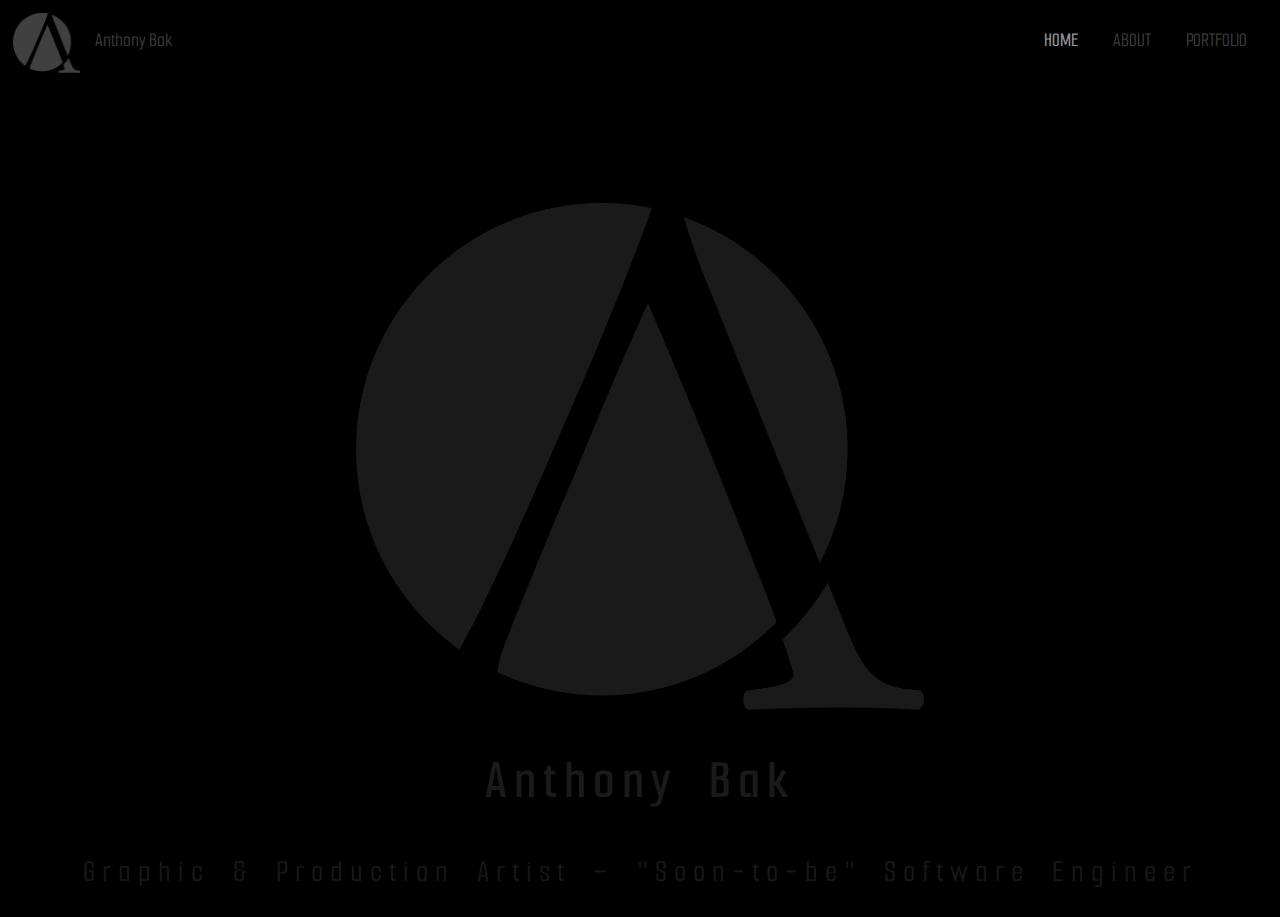
<file: index.html>
<!DOCTYPE html>
<html lang="en">
<head>
    <meta charset="UTF-8">
    <meta name="viewport" content="width=device-width, initial-scale=1.0">
    <title>Anthony Bak</title>
    <link rel="stylesheet" href="style.css" />
    <script src="javascript.js" defer></script>
    <link rel="preconnect" href="https://fonts.googleapis.com">
    <link rel="preconnect" href="https://fonts.gstatic.com" crossorigin>
    <link href="https://fonts.googleapis.com/css2?family=Smooch+Sans:wght@100..900&display=swap" rel="stylesheet">
    
</head>
<body>
    <nav>
        <section class="topnav">
            <img class="navLogo" src="./Assets/Anthony-logo_white.png" alt="logo" />
            <a href="/index.html">Anthony Bak</a>
            <a href="/portfolio.html" class="split">PORTFOLIO</a>
            <a href="/about.html" class="split">ABOUT</a>
            <a href="/index.html" class="split" id="active">HOME</a>
        </section>          
    </nav>

    <img class="AB-logo" src="./Assets/Anthony-logo_white.png" alt="Anthony Bak's logo" />
    <h1 class="mainName">Anthony Bak</h1>
    <h2 class="subHead">Graphic & Production Artist  –  "Soon-to-be" Software Engineer</h2>

</body>
</html>
</file>
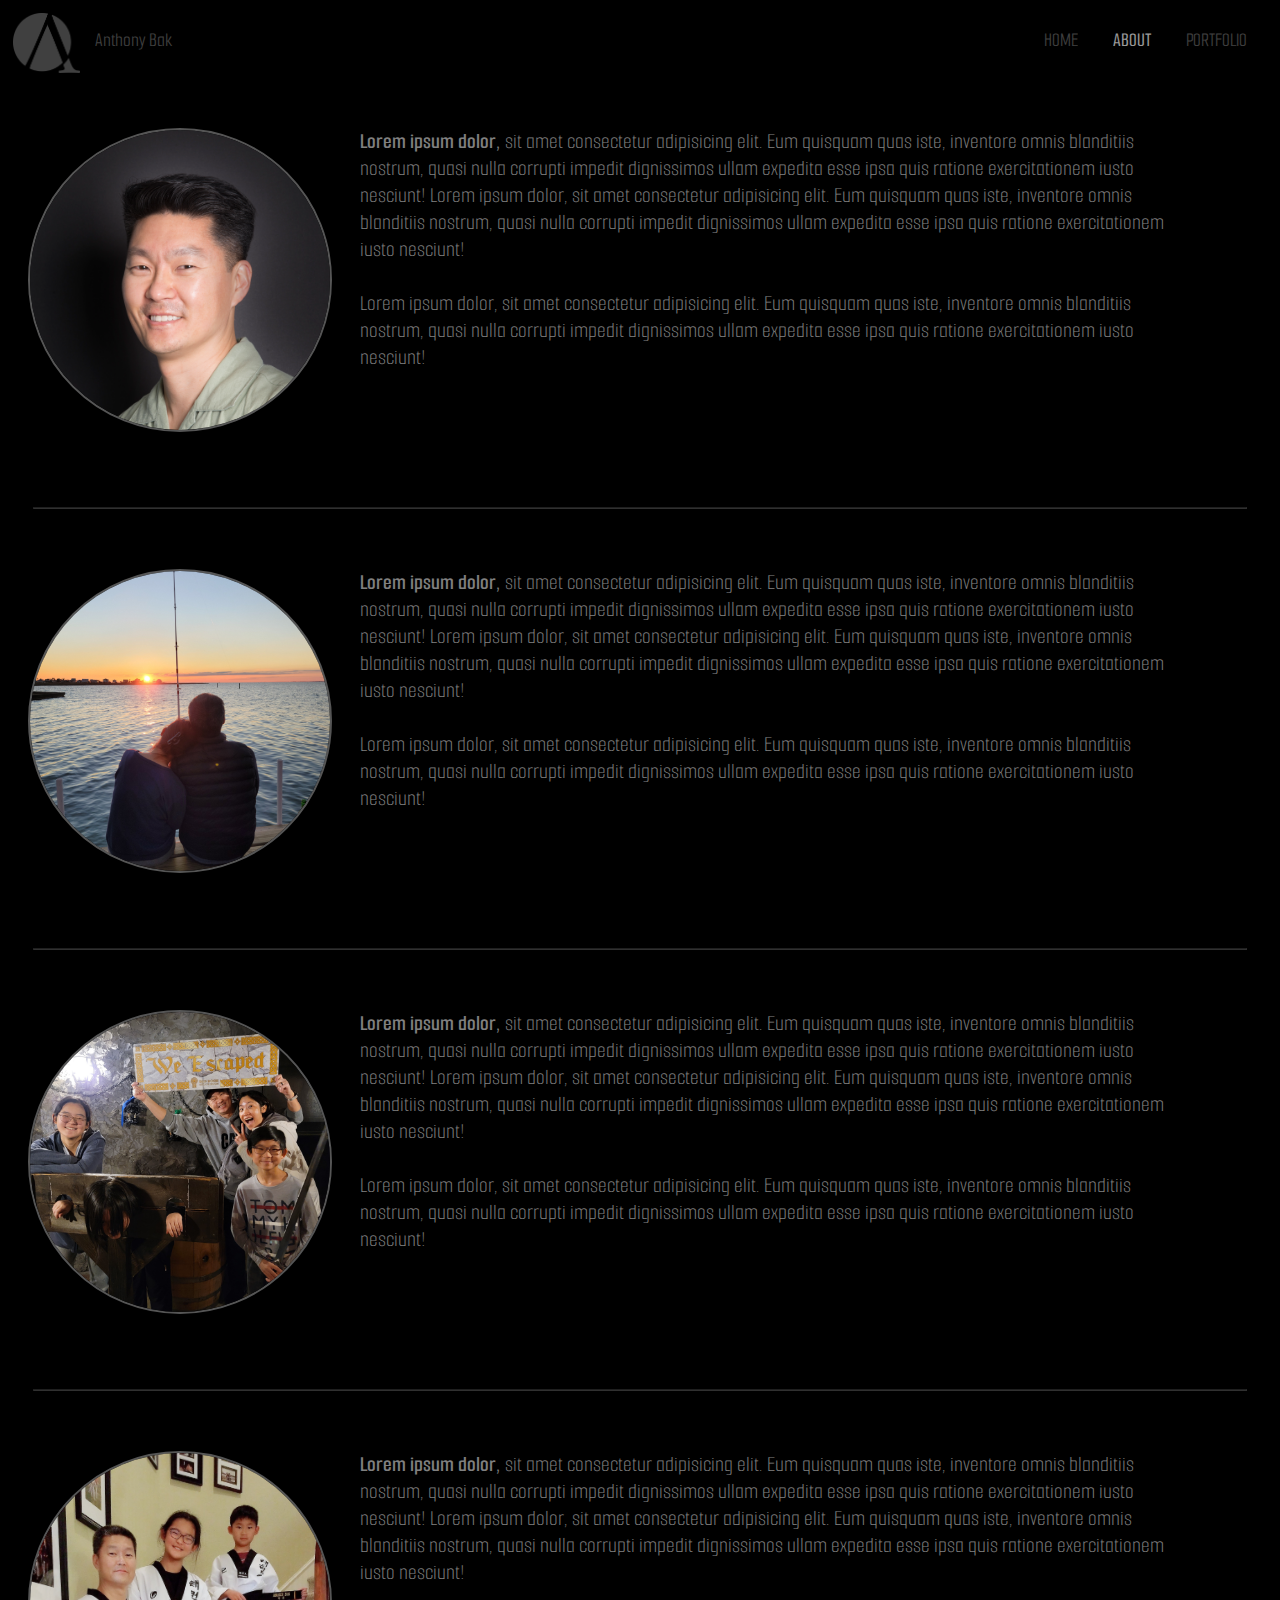
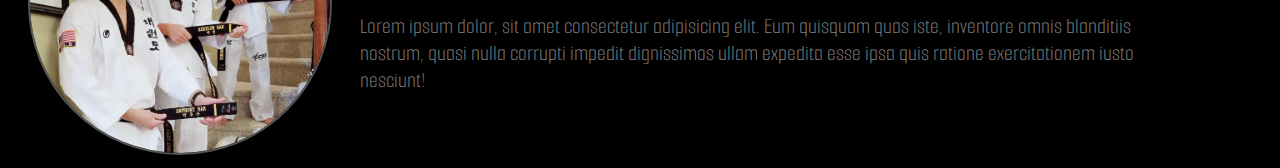
<file: about.html>
<!DOCTYPE html>
<html lang="en">
<head>
    <meta charset="UTF-8">
    <meta name="viewport" content="width=device-width, initial-scale=1.0">
    <title>Anthony Bak</title>
    <link rel="stylesheet" href="style.css" />
    <script src="javascript.js" defer></script>
    <link rel="preconnect" href="https://fonts.googleapis.com">
    <link rel="preconnect" href="https://fonts.gstatic.com" crossorigin>
    <link href="https://fonts.googleapis.com/css2?family=Smooch+Sans:wght@100..900&display=swap" rel="stylesheet">
    
</head>
<body>
    <nav>
        <section class="topnav">
            <img class="navLogo" src="./Assets/Anthony-logo_white.png" alt="logo" />
            <a href="/index.html">Anthony Bak</a>
            <a href="/portfolio.html" class="split">PORTFOLIO</a>
            <a href="/about.html" class="split" id="active">ABOUT</a>
            <a href="/index.html" class="split">HOME</a>
        </section>          
    </nav>

    <section>
        <div>
            <img src="/Assets/Anthony_v3.jpg" alt="profile photo" class="aboutPhoto" />
            <p class="aboutText"><strong>Lorem ipsum dolor,</strong> sit amet consectetur adipisicing elit. Eum quisquam quas iste, inventore omnis blanditiis nostrum, quasi nulla corrupti impedit dignissimos ullam expedita esse ipsa quis ratione exercitationem iusto nesciunt! Lorem ipsum dolor, sit amet consectetur adipisicing elit. Eum quisquam quas iste, inventore omnis blanditiis nostrum, quasi nulla corrupti impedit dignissimos ullam expedita esse ipsa quis ratione exercitationem iusto nesciunt!
            <br>
            <br>
            Lorem ipsum dolor, sit amet consectetur adipisicing elit. Eum quisquam quas iste, inventore omnis blanditiis nostrum, quasi nulla corrupti impedit dignissimos ullam expedita esse ipsa quis ratione exercitationem iusto nesciunt!</p>
        </div>
    </section>

    <hr class="divider">

    <section>
        <div>
            <img src="/Assets/Sunset.jpg" alt="sunset fishing" class="aboutPhoto" />

            <p class="aboutText"><strong>Lorem ipsum dolor,</strong> sit amet consectetur adipisicing elit. Eum quisquam quas iste, inventore omnis blanditiis nostrum, quasi nulla corrupti impedit dignissimos ullam expedita esse ipsa quis ratione exercitationem iusto nesciunt! Lorem ipsum dolor, sit amet consectetur adipisicing elit. Eum quisquam quas iste, inventore omnis blanditiis nostrum, quasi nulla corrupti impedit dignissimos ullam expedita esse ipsa quis ratione exercitationem iusto nesciunt!
            <br>
            <br>
            Lorem ipsum dolor, sit amet consectetur adipisicing elit. Eum quisquam quas iste, inventore omnis blanditiis nostrum, quasi nulla corrupti impedit dignissimos ullam expedita esse ipsa quis ratione exercitationem iusto nesciunt!</p>
        </div>
    </section>

    <hr class="divider">

    <section>
        <div>
            <img src="/Assets/EscapeRoom.jpg" alt="escape room" class="aboutPhoto" />

            <p class="aboutText"><strong>Lorem ipsum dolor,</strong> sit amet consectetur adipisicing elit. Eum quisquam quas iste, inventore omnis blanditiis nostrum, quasi nulla corrupti impedit dignissimos ullam expedita esse ipsa quis ratione exercitationem iusto nesciunt! Lorem ipsum dolor, sit amet consectetur adipisicing elit. Eum quisquam quas iste, inventore omnis blanditiis nostrum, quasi nulla corrupti impedit dignissimos ullam expedita esse ipsa quis ratione exercitationem iusto nesciunt!
            <br>
            <br>
            Lorem ipsum dolor, sit amet consectetur adipisicing elit. Eum quisquam quas iste, inventore omnis blanditiis nostrum, quasi nulla corrupti impedit dignissimos ullam expedita esse ipsa quis ratione exercitationem iusto nesciunt!</p>
        </div>
    </section>

    <hr class="divider">

    <section>
        <div>
            <img src="/Assets/Taekwondo.jpg" alt="3 black belts" class="tkdPhoto" />

            <p class="aboutText"><strong>Lorem ipsum dolor,</strong> sit amet consectetur adipisicing elit. Eum quisquam quas iste, inventore omnis blanditiis nostrum, quasi nulla corrupti impedit dignissimos ullam expedita esse ipsa quis ratione exercitationem iusto nesciunt! Lorem ipsum dolor, sit amet consectetur adipisicing elit. Eum quisquam quas iste, inventore omnis blanditiis nostrum, quasi nulla corrupti impedit dignissimos ullam expedita esse ipsa quis ratione exercitationem iusto nesciunt!
            <br>
            <br>
            Lorem ipsum dolor, sit amet consectetur adipisicing elit. Eum quisquam quas iste, inventore omnis blanditiis nostrum, quasi nulla corrupti impedit dignissimos ullam expedita esse ipsa quis ratione exercitationem iusto nesciunt!</p>
        </div>
    </section>

<!--   
    <hr class="divider">    
--> 
    

</body>
</html>
</file>
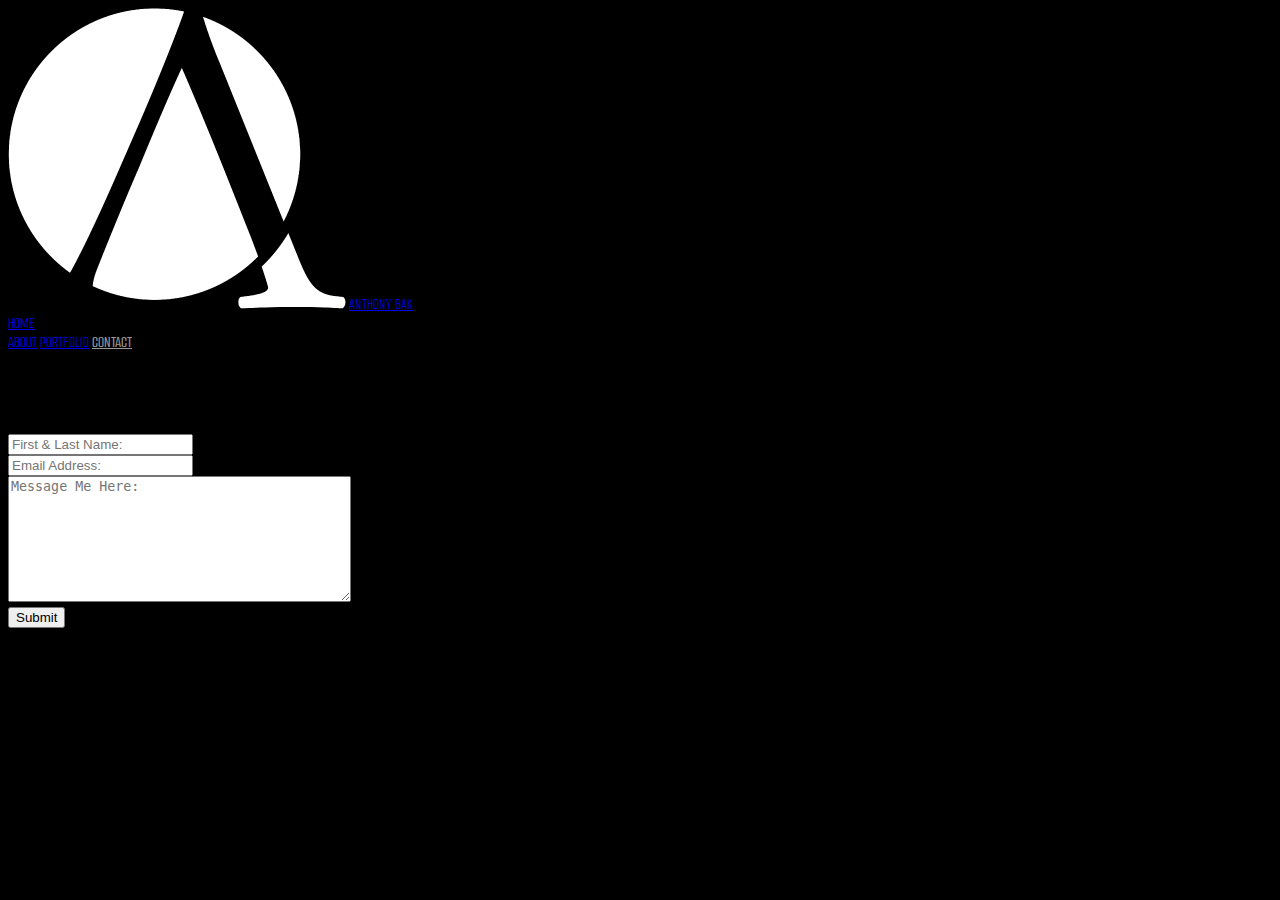
<file: contact.html>
<!DOCTYPE html>
<html lang="en">
<head>
    <meta charset="UTF-8">
    <meta name="viewport" content="width=device-width, initial-scale=1.0">
    <title>Anthony Bak</title>
    <link rel="stylesheet" href="style.css" />
    <script src="javascript.js" defer></script>
    <link rel="preconnect" href="https://fonts.googleapis.com">
    <link rel="preconnect" href="https://fonts.gstatic.com" crossorigin>
    <link href="https://fonts.googleapis.com/css2?family=Smooch+Sans:wght@100..900&display=swap" rel="stylesheet">
</head>

<body>
    <div class="header">
        <div class="left-section">
            <img src="./Assets/Anthony-logo_white_sm.png" alt="small logo" class="logo-sm" />
            <a href="./index.html" class="navLink">ANTHONY BAK</a>    
        </div>
        <div class="right-section">
            <div>
                <a href="/index.html" class="navLink">HOME</a>
            </div>
            <a href="/about.html" class="navLink">ABOUT</a>
            <a href="/portfolio.html" class="navLink">PORTFOLIO</a>
            <a href="/contact.html" class="navLink" id="active">CONTACT</a>
        </div>
    </div>
    <div class="containerContact">
        <div>
            <h1 class="pageTitle">Contact Me</h1>
        </div>
        <div class="form">                
            <label for="first-last" placeholder="First & Last Name">
            </label>
            <input name="first-last" type="text" id="first-last" placeholder="First & Last Name:"/>
        </div>
        <div class="form">
            <label for="email">
            </label>
            <input name="email" type="email" id="email" placeholder="Email Address:"/>
        </div>
        <div class="form">
            <label for="message">
            </label>
            <textarea name="message" id="message" cols="40" rows="8" maxlength="500" placeholder="Message Me Here:"></textarea>
        </div>
        <div class="form">
            <form action="./success.html">
            <input type="submit" id="submit" />
            </form>
        </div>
    </div>
</body>
</html>
</file>
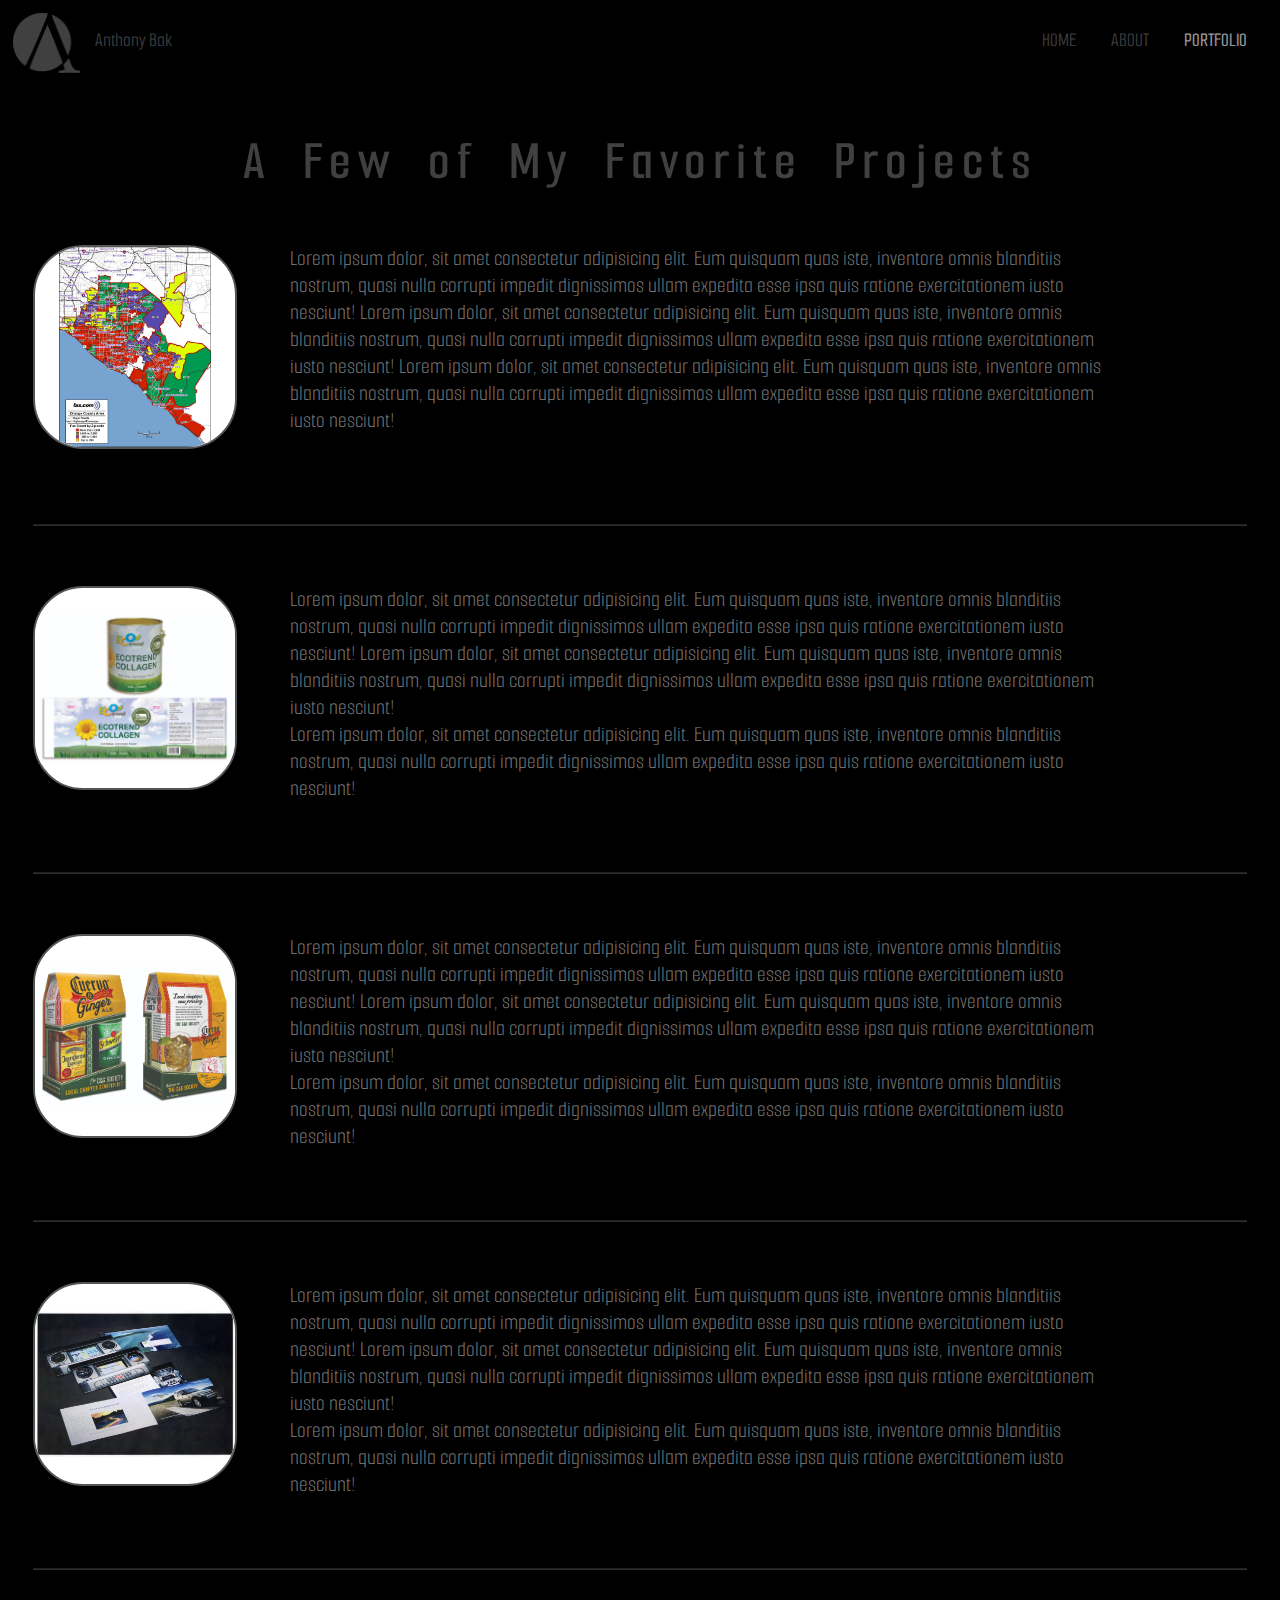
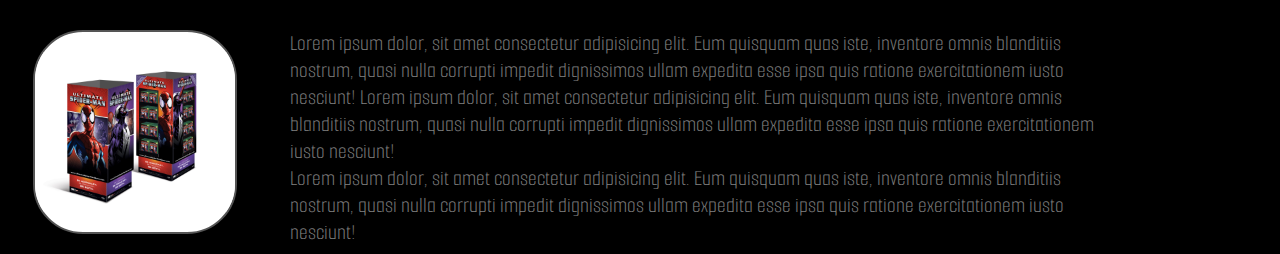
<file: portfolio.html>
<!DOCTYPE html>
<html lang="en">
<head>
    <meta charset="UTF-8">
    <meta name="viewport" content="width=device-width, initial-scale=1.0">
    <title>Anthony Bak</title>
    <link rel="stylesheet" href="style.css" />
    <script src="javascript.js" defer></script>
    <link rel="preconnect" href="https://fonts.googleapis.com">
    <link rel="preconnect" href="https://fonts.gstatic.com" crossorigin>
    <link href="https://fonts.googleapis.com/css2?family=Smooch+Sans:wght@100..900&display=swap" rel="stylesheet">
    
</head>
<body>
    <nav>
        <section class="topnav">
            <img class="navLogo" src="./Assets/Anthony-logo_white.png" alt="logo" />
            <a href="/index.html">Anthony Bak</a>
            <a href="/portfolio.html" class="split" id="active">PORTFOLIO</a>
            <a href="/about.html" class="split">ABOUT</a>
            <a href="/index.html" class="split">HOME</a>
        </section>          
    </nav>

    <h1 class="projHeader">A Few of My Favorite Projects</h1>

    <section>
<!--photos are for placement only-->        
        <div>
        <img src="/Assets/fax-map.jpg" alt="project photo" class="proj-photo" />
        
        <p class="proj-text">Lorem ipsum dolor, sit amet consectetur adipisicing elit. Eum quisquam quas iste, inventore omnis blanditiis nostrum, quasi nulla corrupti impedit dignissimos ullam expedita esse ipsa quis ratione exercitationem iusto nesciunt! Lorem ipsum dolor, sit amet consectetur adipisicing elit. Eum quisquam quas iste, inventore omnis blanditiis nostrum, quasi nulla corrupti impedit dignissimos ullam expedita esse ipsa quis ratione exercitationem iusto nesciunt! Lorem ipsum dolor, sit amet consectetur adipisicing elit. Eum quisquam quas iste, inventore omnis blanditiis nostrum, quasi nulla corrupti impedit dignissimos ullam expedita esse ipsa quis ratione exercitationem iusto nesciunt!</p>
        </div>
    </section>

        <hr class="divider">

    <section>
<!--photos are for placement only-->        
        <div>
        <img src="/Assets/ECO_can.jpg" alt="project photo" class="proj-photo" />
        
        <p class="proj-text">Lorem ipsum dolor, sit amet consectetur adipisicing elit. Eum quisquam quas iste, inventore omnis blanditiis nostrum, quasi nulla corrupti impedit dignissimos ullam expedita esse ipsa quis ratione exercitationem iusto nesciunt! Lorem ipsum dolor, sit amet consectetur adipisicing elit. Eum quisquam quas iste, inventore omnis blanditiis nostrum, quasi nulla corrupti impedit dignissimos ullam expedita esse ipsa quis ratione exercitationem iusto nesciunt!
        <br>
        Lorem ipsum dolor, sit amet consectetur adipisicing elit. Eum quisquam quas iste, inventore omnis blanditiis nostrum, quasi nulla corrupti impedit dignissimos ullam expedita esse ipsa quis ratione exercitationem iusto nesciunt!</p>
        </div>
    </section>

    <hr class="divider">

    <section>
<!--photos are for placement only-->        
        <div>
        <img src="/Assets/JC-boxes.jpg" alt="project photo" class="proj-photo" />
        
        <p class="proj-text">Lorem ipsum dolor, sit amet consectetur adipisicing elit. Eum quisquam quas iste, inventore omnis blanditiis nostrum, quasi nulla corrupti impedit dignissimos ullam expedita esse ipsa quis ratione exercitationem iusto nesciunt! Lorem ipsum dolor, sit amet consectetur adipisicing elit. Eum quisquam quas iste, inventore omnis blanditiis nostrum, quasi nulla corrupti impedit dignissimos ullam expedita esse ipsa quis ratione exercitationem iusto nesciunt!
        <br>
        Lorem ipsum dolor, sit amet consectetur adipisicing elit. Eum quisquam quas iste, inventore omnis blanditiis nostrum, quasi nulla corrupti impedit dignissimos ullam expedita esse ipsa quis ratione exercitationem iusto nesciunt!</p>
        </div>
    </section>

        <hr class="divider">

    <section>
        <!--photos are for placement only-->        
        <div>
        <img src="/Assets/LR3_Airplane.jpg" alt="project photo" class="proj-photo" />
                    
        <p class="proj-text">Lorem ipsum dolor, sit amet consectetur adipisicing elit. Eum quisquam quas iste, inventore omnis blanditiis nostrum, quasi nulla corrupti impedit dignissimos ullam expedita esse ipsa quis ratione exercitationem iusto nesciunt! Lorem ipsum dolor, sit amet consectetur adipisicing elit. Eum quisquam quas iste, inventore omnis blanditiis nostrum, quasi nulla corrupti impedit dignissimos ullam expedita esse ipsa quis ratione exercitationem iusto nesciunt!
        <br>
        Lorem ipsum dolor, sit amet consectetur adipisicing elit. Eum quisquam quas iste, inventore omnis blanditiis nostrum, quasi nulla corrupti impedit dignissimos ullam expedita esse ipsa quis ratione exercitationem iusto nesciunt!</p>
        </div>
    </section>

    <hr class="divider">

    <section>
        <!--photos are for placement only-->        
        <div>
        <img src="/Assets/UltSpiderman_POP.jpg" alt="project photo" class="proj-photo" />
                    
        <p class="proj-text">Lorem ipsum dolor, sit amet consectetur adipisicing elit. Eum quisquam quas iste, inventore omnis blanditiis nostrum, quasi nulla corrupti impedit dignissimos ullam expedita esse ipsa quis ratione exercitationem iusto nesciunt! Lorem ipsum dolor, sit amet consectetur adipisicing elit. Eum quisquam quas iste, inventore omnis blanditiis nostrum, quasi nulla corrupti impedit dignissimos ullam expedita esse ipsa quis ratione exercitationem iusto nesciunt!
        <br>
        Lorem ipsum dolor, sit amet consectetur adipisicing elit. Eum quisquam quas iste, inventore omnis blanditiis nostrum, quasi nulla corrupti impedit dignissimos ullam expedita esse ipsa quis ratione exercitationem iusto nesciunt!</p>
        </div>
    </section>



</body>
</html>
</file>
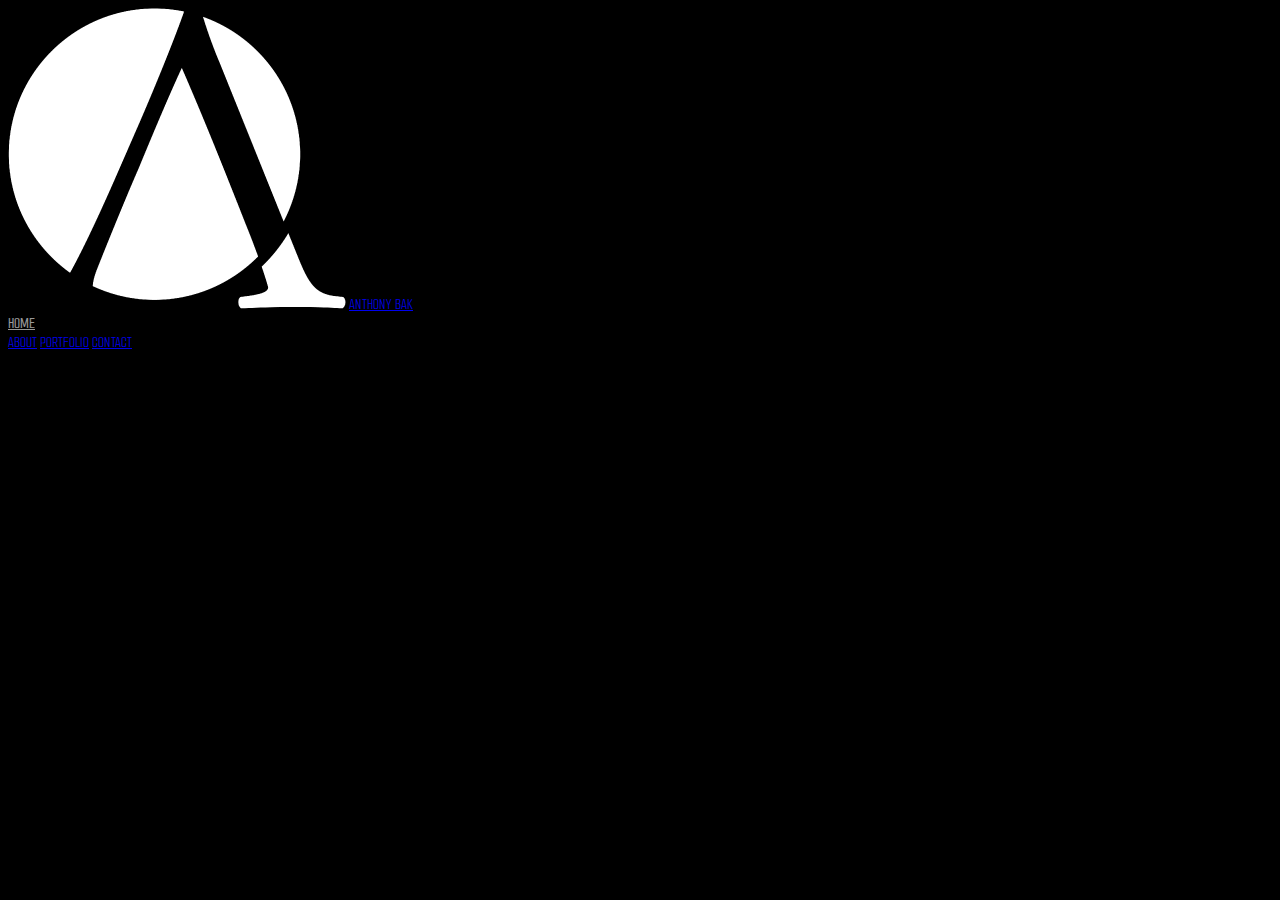
<file: success.html>
<!DOCTYPE html>
<html lang="en">
<head>
    <meta charset="UTF-8">
    <meta name="viewport" content="width=device-width, initial-scale=1.0">
    <title>Anthony Bak</title>
    <link rel="stylesheet" href="style.css" />
    <script src="javascript.js" defer></script>
    <link rel="preconnect" href="https://fonts.googleapis.com">
    <link rel="preconnect" href="https://fonts.gstatic.com" crossorigin>
    <link href="https://fonts.googleapis.com/css2?family=Smooch+Sans:wght@100..900&display=swap" rel="stylesheet">
</head>

<body>
    <div class="header">
        <div class="left-section">
            <img src="./Assets/Anthony-logo_white_sm.png" alt="small logo" class="logo-sm" />
            <a href="./index.html" class="navLink">ANTHONY BAK</a>    
        </div>
        <div class="right-section">
            <div>
                <a href="/index.html" class="navLink" id="active">HOME</a>
            </div>
            <a href="/about.html" class="navLink">ABOUT</a>
            <a href="/portfolio.html" class="navLink">PORTFOLIO</a>
            <a href="/contact.html" class="navLink">CONTACT</a>
        </div>
    </div>


    <h1 class="pageTitle">
        <p>Your message was successfully sent.</p>  
        <p>Have a great day!</p>
    </h1>
    
    <script>
        setTimeout(() => {
        window.location.href = window.location.origin
        }, 5000)
    </script>

</body>
</html>
</file>
<file: style.css>
body {
    background-color: black;
    font-family: "Smooch Sans", sans-serif;  
}


nav {
    height: 70px;
}


.navLogo {
    float: left;
    height: 60px;
    opacity: 25%;
    padding: 5px;
    display: inline-block;
}


.topnav a {
    float: left;
    color: white;
    opacity: 25%;
    text-align: center;
    padding: 20px 25px 20px 10px;
    text-decoration: none;
    font-size: 20px;
}


.topnav a:hover {
    color: white;
    opacity: 60%;
    font-weight: 500;
}


#active {
    color: white;
    opacity: 60%;
    font-weight: 500;
}


.topnav a.split {
    float: right;
}


.AB-logo {
    display: block;
    height: 45%;
    width: 45%;
    padding-top: 125px;
    margin-left: auto;
    margin-right: auto;
    opacity: 10%;
}


.mainName {
    color: rgba(255, 255, 255, 0.1);
    text-align: center;
    font-size: 3.5rem;
    font-weight: 600;
    letter-spacing: 7px;
    word-spacing: 15px;
}


.subHead {
    color: rgba(255, 255, 255, 0.1);
    text-align: center;
    font-size: 2rem;
    font-weight: 500;
    letter-spacing: 7px;
    word-spacing: 10px;
}


.aboutPhoto {
    width: 300px;
    height: 300px;
    object-fit: cover;
    margin: 50px 0px 0px 20px;
    border: 2px solid #555555;
    border-radius: 50%;
    display: inline-block;
}


.tkdPhoto {
    width: 300px;
    height: 300px;
    object-fit: cover;
    object-position: top;
    margin: 50px 0px 0px 20px;
    border: 2px solid #555555;
    border-radius: 50%;
    display: inline-block;
}


.aboutHeader {
    color: rgba(255, 255, 255, 0.25);
    font-size: 3.5rem;
    font-weight: 600;
    width: 150px;
    letter-spacing: 7px;
    word-spacing: 15px;
    display: inline-block;
    vertical-align: top;
    margin: 50px 0px 0px 20px;
}


.aboutText {
    color: white;
    opacity: 50%;
    width: 65vw;
    font-weight: 300;
    font-size: 1.4rem;
    display: inline-block;
    margin: 50px 25px 0px 25px;
    vertical-align: top;
}


.projHeader {
    color: rgba(255, 255, 255, 0.25);
    text-align: center;
    font-size: 3.5rem;
    font-weight: 600;
    letter-spacing: 7px;
    word-spacing: 15px;
    margin-top: 50px;
    margin-bottom: 0px;
}


.proj-photo {
    width: 200px;
    height: 200px;
    background-color: white;
    object-fit:scale-down;
    object-position: center;
    margin: 50px 25px 0px 25px;
    border: 2px solid #555555;  
    border-radius: 50px;
    display: inline-block;
}


.proj-text {
    color: white;
    opacity: 50%;
    width: 65vw;
    vertical-align: top;
    font-weight: 300;
    font-size: 1.4rem;
    margin: 50px 25px 0px 25px;
    display: inline-block;
}


.divider {
    color: white;
    opacity: 20%;
    margin: 70px 25px 10px 25px;
}


strong {
    font-weight: 600;
}
</file>
